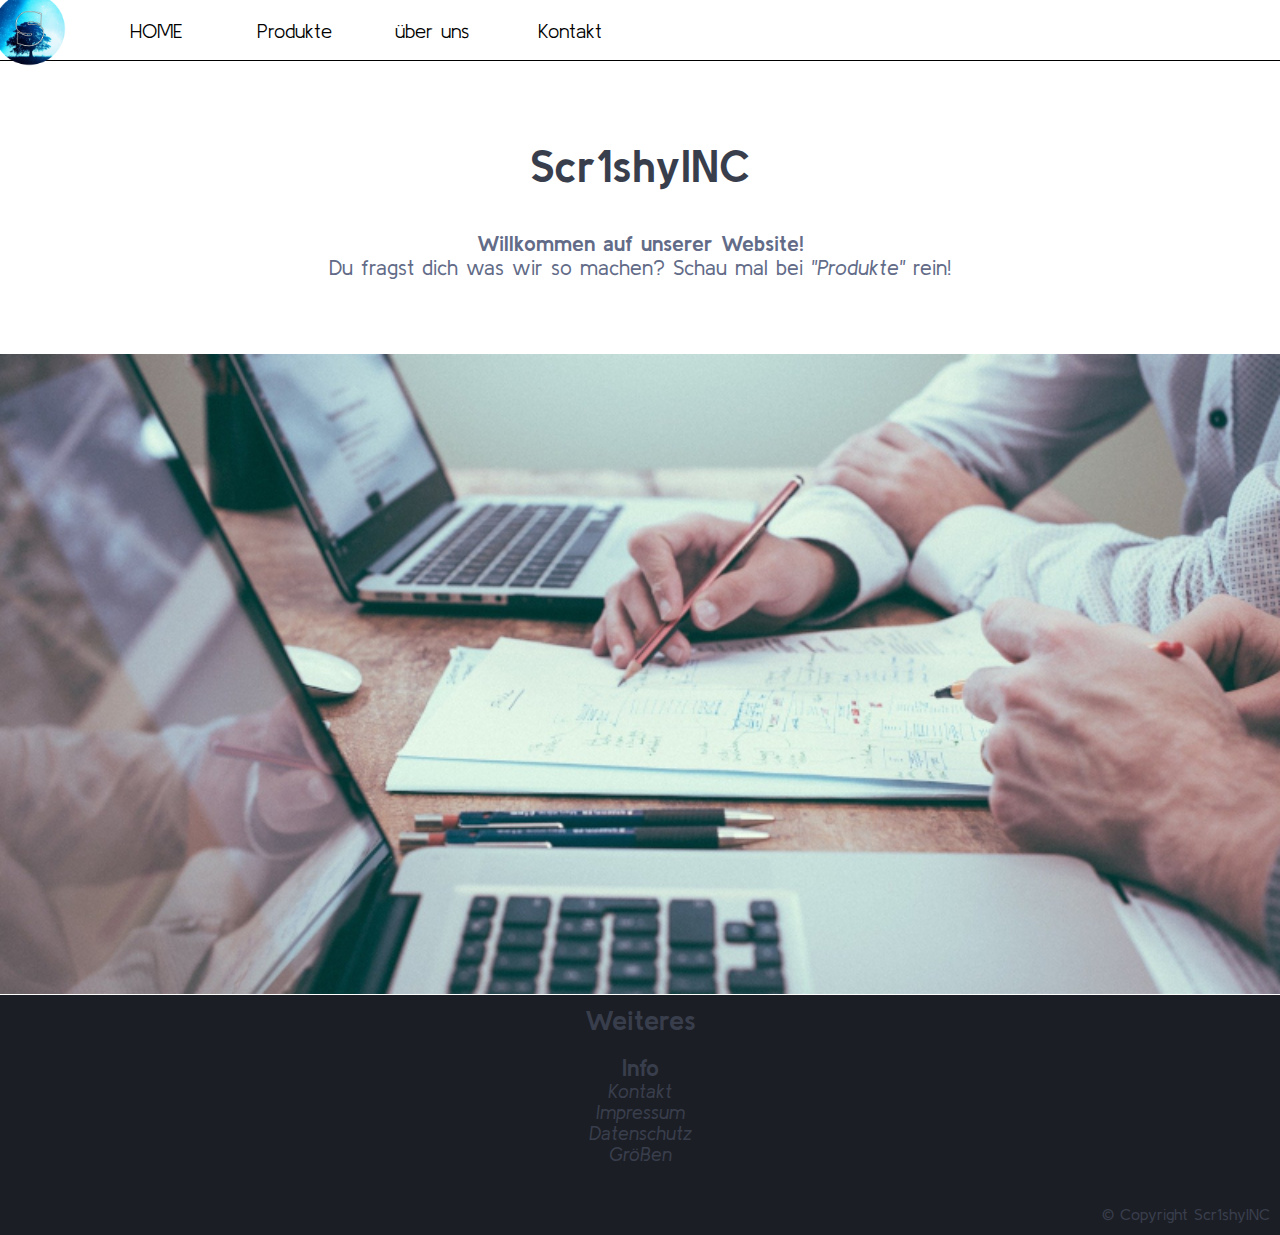
<file: BeispielCode/index.html>
<!DOCTYPE html>
<html lang="de">


<head>
  <title> Home | Scr1shyINC </title>
  <meta charset="utf-8">
  <meta name="viewport" content="width=device-width, intial-scale=1.0">
  <link href="style.css" rel="stylesheet" type="text/css">
  <link href="https://fonts.googleapis.com/css?family=Kulim+Park&display=swap" rel="stylesheet">
  <link href="S_Icon.png" rel="icon">
</head>


<body>

  <header>
    <nav>
      <ul>
        <li> <a href="index.html"> <img src="S_Icon.png"> </a> </li>
        <li> <div id="PB_Platz"></div> </li>
        <li> <a href="index.html" id="HeadLink"> HOME </a> </li>

        <li> <a href="produkte.html" id="HeadLink"> Produkte </a>
          <ul>
            <li> <a href="Hoodie.html" id="HeadLink"> Pullover </a> </li>
          <!--  <li> <a href=""> Shirts </a> </li>
            <li> <a href=""> ... </a> </li> -->
          </ul>
        </li>

        <li> <a href="about.html" id="HeadLink"> über uns </a> </li>
        <li> <a href="Kontakt.html" id="HeadLink"> Kontakt </a> </li>
      </ul>
    </nav>
  </header>

  <div id="HeaderPlatz"> </div>

  <div id="MainContainer">

    <h1> Scr1shyINC </h1>

    <p id="normal">
      <b> Willkommen auf unserer Website! </b>
      <br> Du fragst dich was wir so machen? Schau mal bei <a id="normalLink" href="produkte.html"> <i> "Produkte" </i> </a> rein!
     </p>

    <img class="WelcIMG" src="Bilder/officeCrop.png">

  </div>

  <footer>
    <div id="FooterText">
      <h1> Weiteres </h1>
      <p> <b> Info </b> </p>
      <ul>
        <li> <i> <a href="Kontakt.html"> Kontakt </a> </i> </li>
        <li> <i> <a href="impressum.html"> Impressum </a> </i> </li>
        <li> <i> <a href="datenschutz.html"> Datenschutz </a> </i> </li>
        <li> <i> <a href="sizes.html"> Größen </a> </i> </li>
      </ul>
    </div>
    <div id="CopyrightLine">
      <p> &copy; Copyright Scr1shyINC </p>
    </div>
  </footer>

</body>



</html>
</file>
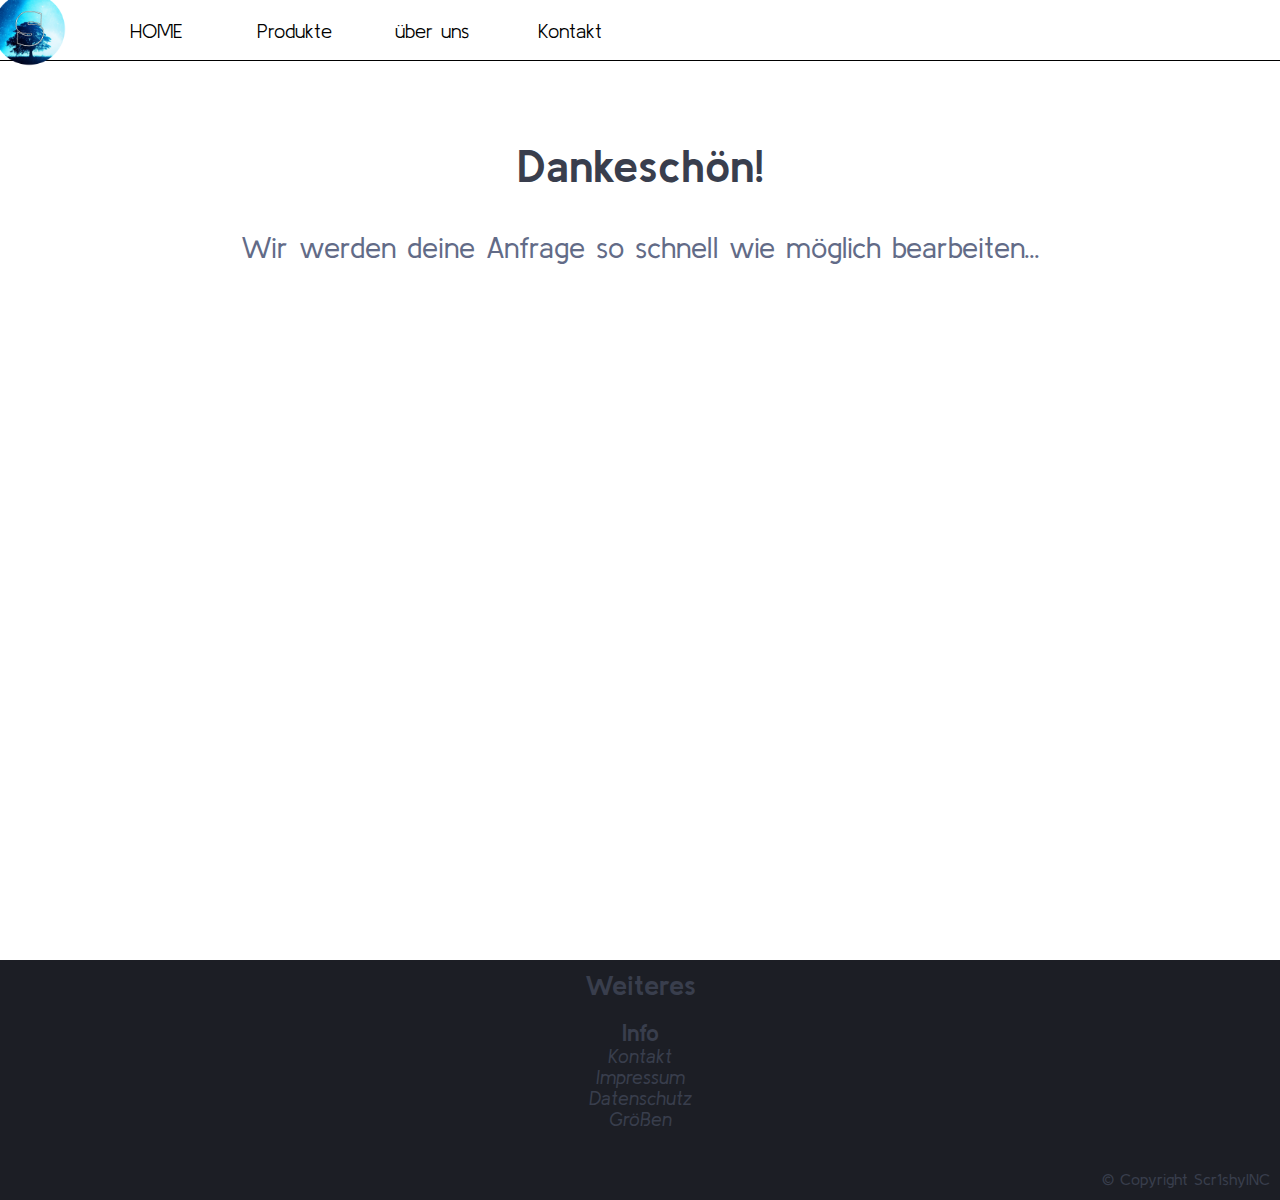
<file: BeispielCode/danke.html>
<!DOCTYPE html>
<html lang="de">

<!-- STOP Das ist "DANKE.html" !!! -->

<head>
  <title> Dankeschön | Scr1shyINC </title>
  <meta charset="utf-8">
  <meta name="viewport" content="width=device-width, intial-scale=1.0">
  <link href="style.css" rel="stylesheet" type="text/css">
  <link href="https://fonts.googleapis.com/css?family=Kulim+Park&display=swap" rel="stylesheet">
  <link href="S_Icon.png" rel="icon">
</head>


<body>

  <header>
    <nav>
      <ul>
        <li> <a href="index.html"> <img src="S_Icon.png"> </a> </li>
        <li> <div id="PB_Platz"></div> </li>
        <li> <a href="index.html" id="HeadLink"> HOME </a> </li>

        <li> <a href="produkte.html" id="HeadLink"> Produkte </a>
          <ul>
            <li> <a href="Hoodie.html" id="HeadLink"> Pullover </a> </li>
          <!--  <li> <a href=""> Shirts </a> </li>
            <li> <a href=""> ... </a> </li> -->
          </ul>
        </li>

        <li> <a href="about.html" id="HeadLink"> über uns </a> </li>
        <li> <a href="Kontakt.html" id="HeadLink"> Kontakt </a> </li>
      </ul>
    </nav>
  </header>

  <div id="HeaderPlatz"> </div>

  <div id="MainContainer">

    <h1> Dankeschön! </h1>

    <p id="danke"> Wir werden deine Anfrage so schnell wie möglich bearbeiten... </p>

  </div>

  <footer>
    <div id="FooterText">
      <h1> Weiteres </h1>
      <p> <b> Info </b> </p>
      <ul>
        <li> <i> <a href="Kontakt.html"> Kontakt </a> </i> </li>
        <li> <i> <a href="impressum.html"> Impressum </a> </i> </li>
        <li> <i> <a href="datenschutz.html"> Datenschutz </a> </i> </li>
        <li> <i> <a href="sizes.html"> Größen </a> </i> </li>
      </ul>
    </div>
    <div id="CopyrightLine">
      <p> &copy; Copyright Scr1shyINC </p>
    </div>
  </footer>

</body>



</html>
</file>
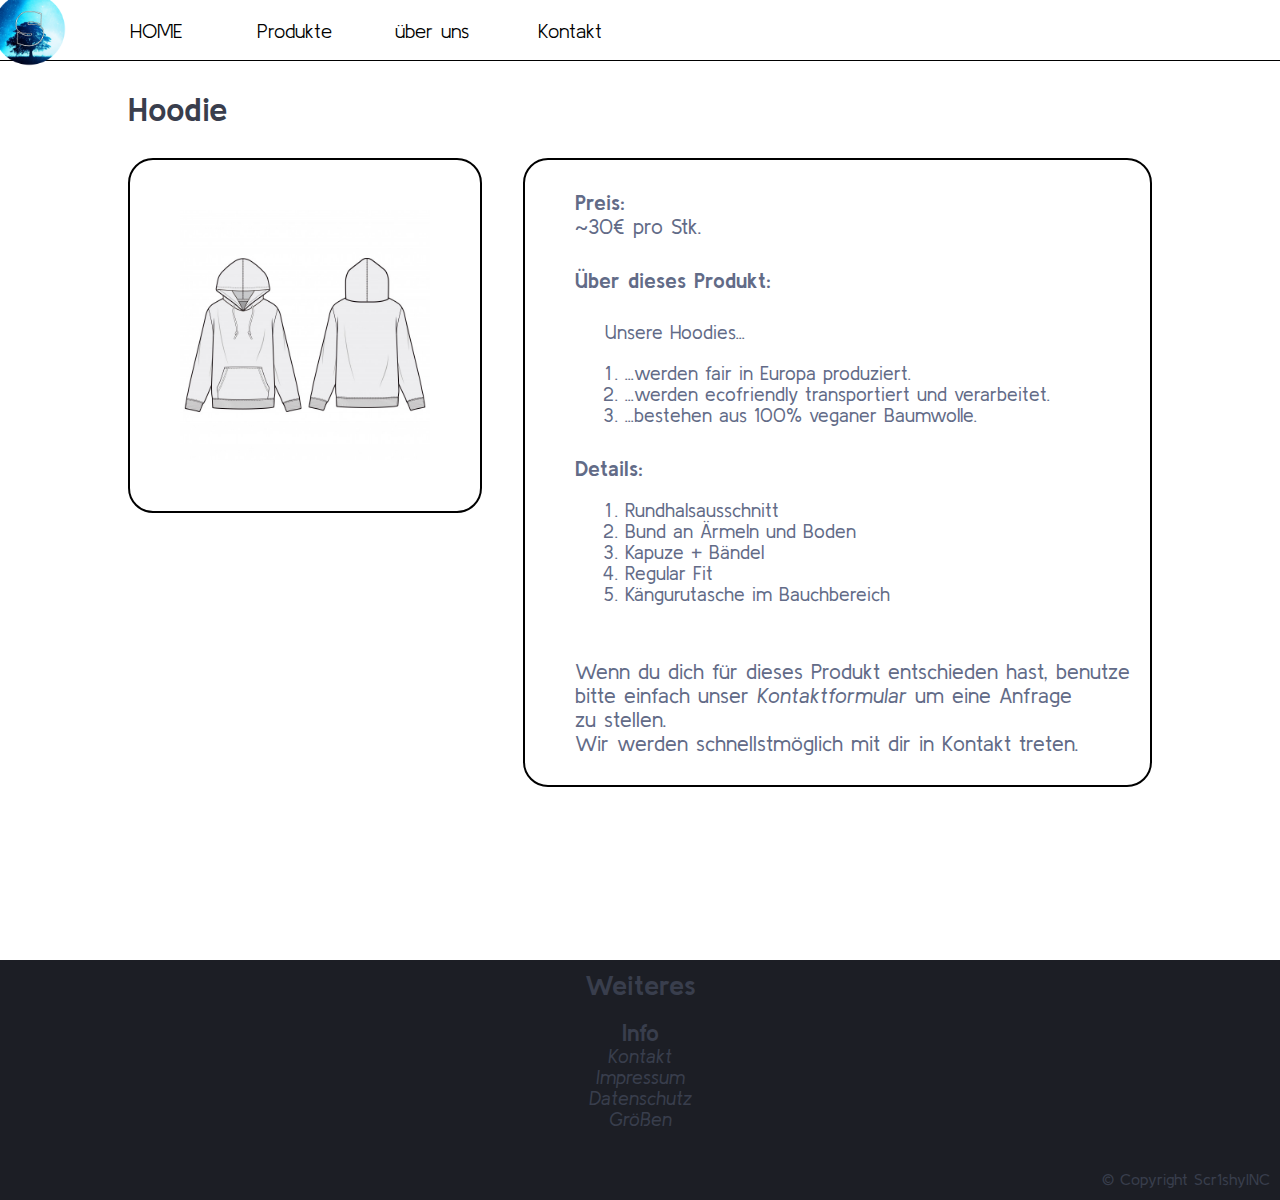
<file: BeispielCode/Hoodie.html>
<!DOCTYPE html>
<html lang="de">

<!-- STOP Das ist "HOODIE.html" !!! -->

<head>
  <title> Pullover | Scr1shyINC </title>
  <meta charset="utf-8">
  <meta name="viewport" content="width=device-width, intial-scale=1.0">
  <link href="style.css" rel="stylesheet" type="text/css">
  <link href="https://fonts.googleapis.com/css?family=Kulim+Park&display=swap" rel="stylesheet">
  <link href="S_Icon.png" rel="icon">
</head>


<body>

  <header>
    <nav>
      <ul>
        <li> <a href="index.html"> <img src="S_Icon.png"> </a> </li>
        <li> <div id="PB_Platz"></div> </li>
        <li> <a href="index.html" id="HeadLink"> HOME </a> </li>

        <li> <a href="produkte.html" id="HeadLink"> Produkte </a>
          <ul>
            <li> <a href="Hoodie.html" id="HeadLink"> Pullover </a> </li>
          <!--  <li> <a href=""> Shirts </a> </li>
            <li> <a href=""> ... </a> </li> -->
          </ul>
        </li>

        <li> <a href="about.html" id="HeadLink"> über uns </a> </li>
        <li> <a href="Kontakt.html" id="HeadLink"> Kontakt </a> </li>
      </ul>
    </nav>
  </header>

  <div id="HeaderPlatz"> </div>

  <div id="MainContainer">

    <div class="Product">
      <h2> Hoodie </h2>

      <div class="ProductIMG">
        <a href="Bilder/PulloverSkizze.png"> <img src="Bilder/PulloverSkizze.png"> </a>
      </div>

      <div class="ProductTXT">

        <p id="left"> <b> Preis: </b>
          <br> ~30€ pro Stk.
        </p>

        <p id="left"> <b> Über dieses Produkt: </b> </p>

        <p id="leftKLEIN"> Unsere Hoodies... <p>
        <ol class="ProductList">
          <li> ...werden fair in Europa produziert. </li>
          <li> ...werden ecofriendly transportiert und verarbeitet. </li>
          <li> ...bestehen aus 100% veganer Baumwolle. </li>
        </ol>

        <p id="left"> <b> Details: </b> </p>
        <ol class="ProductList">
          <li> Rundhalsausschnitt </li>
          <li> Bund an Ärmeln und Boden </li>
          <li> Kapuze + Bändel </li>
          <li> Regular Fit </li>
          <li> Kängurutasche im Bauchbereich </li>
        </ol>

        <p id="left">
          <br> Wenn du dich für dieses Produkt entschieden hast, benutze
          <br> bitte einfach unser <a id="normalLink" href="Kontakt.html"> <i> Kontaktformular</i> </a> um eine Anfrage
          <br> zu stellen.
          <br> Wir werden schnellstmöglich mit dir in Kontakt treten.
        </p>

      </div>
    </div>

  </div>

  <footer>
    <div id="FooterText">
      <h1> Weiteres </h1>
      <p> <b> Info </b> </p>
      <ul>
        <li> <i> <a href="Kontakt.html"> Kontakt </a> </i> </li>
        <li> <i> <a href="impressum.html"> Impressum </a> </i> </li>
        <li> <i> <a href="datenschutz.html"> Datenschutz </a> </i> </li>
        <li> <i> <a href="sizes.html"> Größen </a> </i> </li>
      </ul>
    </div>
    <div id="CopyrightLine">
      <p> &copy; Copyright Scr1shyINC </p>
    </div>
  </footer>

</body>



</html>
</file>
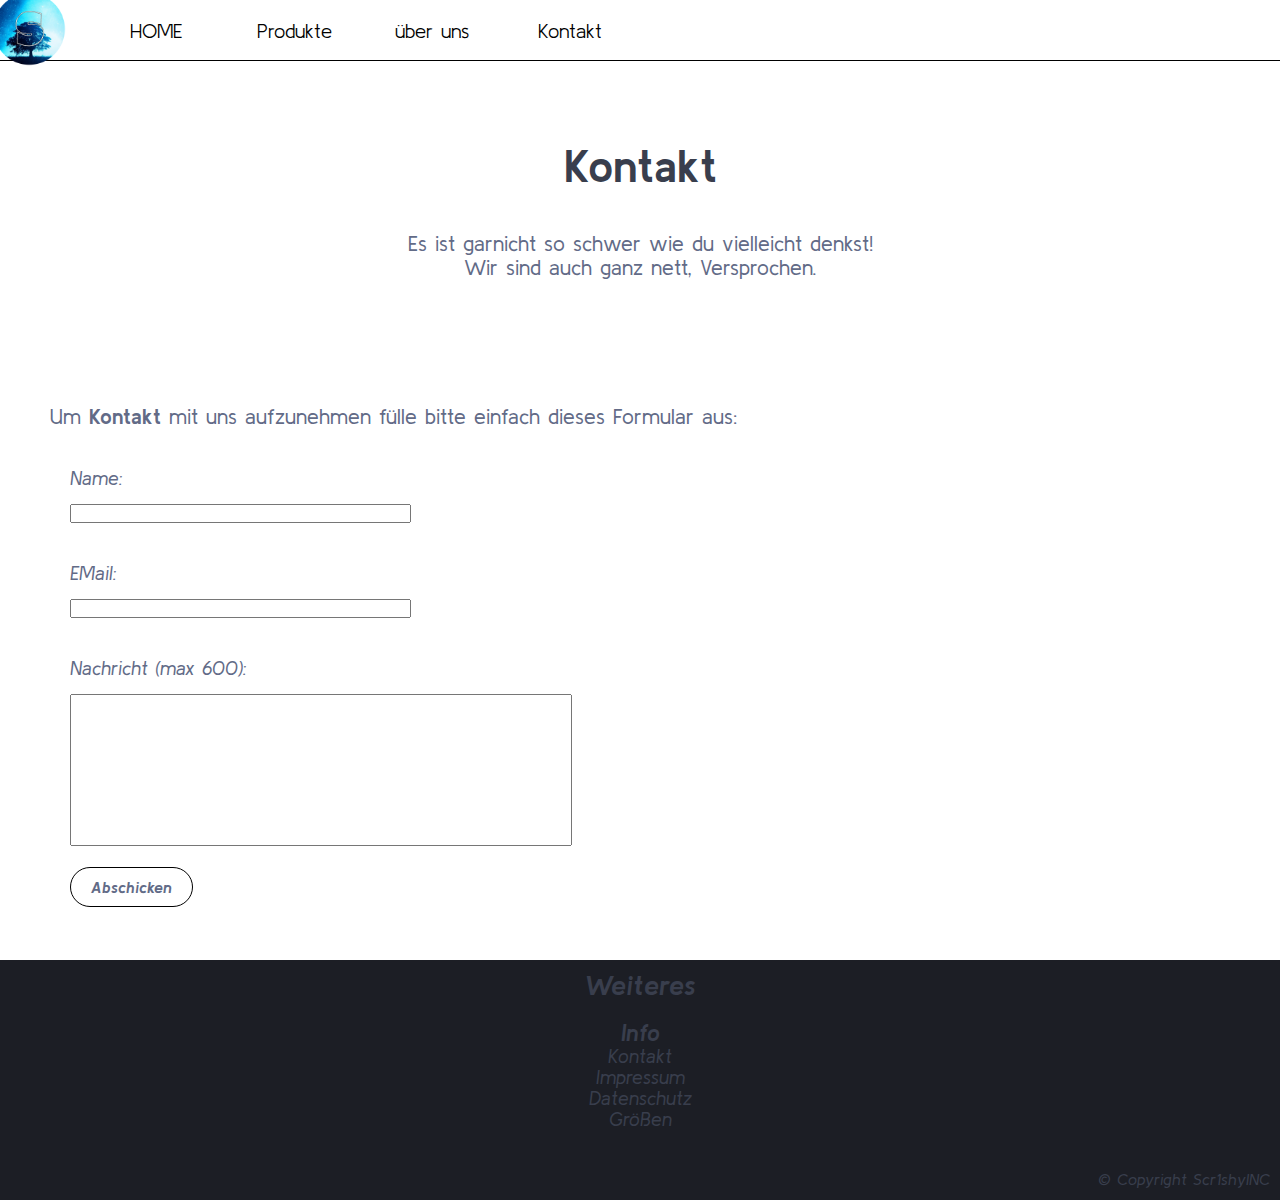
<file: BeispielCode/Kontakt.html>
<!DOCTYPE html>
<html lang="de">

<!-- STOP Das ist "KONTAKT.html" !!! -->

<head>
  <title> Kontakt | Scr1shyINC </title>
  <meta charset="utf-8">
  <meta name="viewport" content="width=device-width, intial-scale=1.0">
  <link href="style.css" rel="stylesheet" type="text/css">
  <link href="https://fonts.googleapis.com/css?family=Kulim+Park&display=swap" rel="stylesheet">
  <link href="S_Icon.png" rel="icon">
</head>


<body>

  <header>
    <nav>
      <ul>
        <li> <a href="index.html"> <img src="S_Icon.png"> </a> </li>
        <li> <div id="PB_Platz"></div> </li>
        <li> <a href="index.html" id="HeadLink"> HOME </a> </li>

        <li> <a href="produkte.html" id="HeadLink"> Produkte </a>
          <ul>
            <li> <a href="Hoodie.html" id="HeadLink"> Pullover </a> </li>
          <!--  <li> <a href=""> Shirts </a> </li>
            <li> <a href=""> ... </a> </li> -->
          </ul>
        </li>

        <li> <a href="about.html" id="HeadLink"> über uns </a> </li>
        <li> <a href="Kontakt.html" id="HeadLink"> Kontakt </a> </li>
      </ul>
    </nav>
  </header>

  <div id="HeaderPlatz"> </div>

  <div id="MainContainer">

    <h1> Kontakt </h1>

    <p id="normal"> Es ist garnicht so schwer wie du vielleicht denkst!
      <br> Wir sind auch ganz nett, Versprochen.
    </p>

    <p id="FormularHead"> Um <b> Kontakt </b> mit uns aufzunehmen fülle bitte einfach dieses Formular aus: </p>

    <div id="Formular">
      <p id="Formular"> <i> Name: <i> </p>
        <input id="name" type="text" name="name" size="40" maxlength="40">

      <p id="Formular"> <i> EMail: </i> </p>
        <input id="email" type="email" name="email" size="40" maxlength="40">

      <p id="Formular"> <i> Nachricht (max 600): </i> </p>
        <textarea id="nachricht" maxlength="600"> </textarea>

      <a href="danke.html"> <b> Abschicken </b> </a>
    </div>

    <p id="FormularFoot"> </p>

  </div>

  <footer>
    <div id="FooterText">
      <h1> Weiteres </h1>
      <p> <b> Info </b> </p>
      <ul>
        <li> <i> <a href="Kontakt.html"> Kontakt </a> </i> </li>
        <li> <i> <a href="impressum.html"> Impressum </a> </i> </li>
        <li> <i> <a href="datenschutz.html"> Datenschutz </a> </i> </li>
        <li> <i> <a href="sizes.html"> Größen </a> </i> </li>
      </ul>
    </div>
    <div id="CopyrightLine">
      <p> &copy; Copyright Scr1shyINC </p>
    </div>
  </footer>

</body>



</html>
</file>
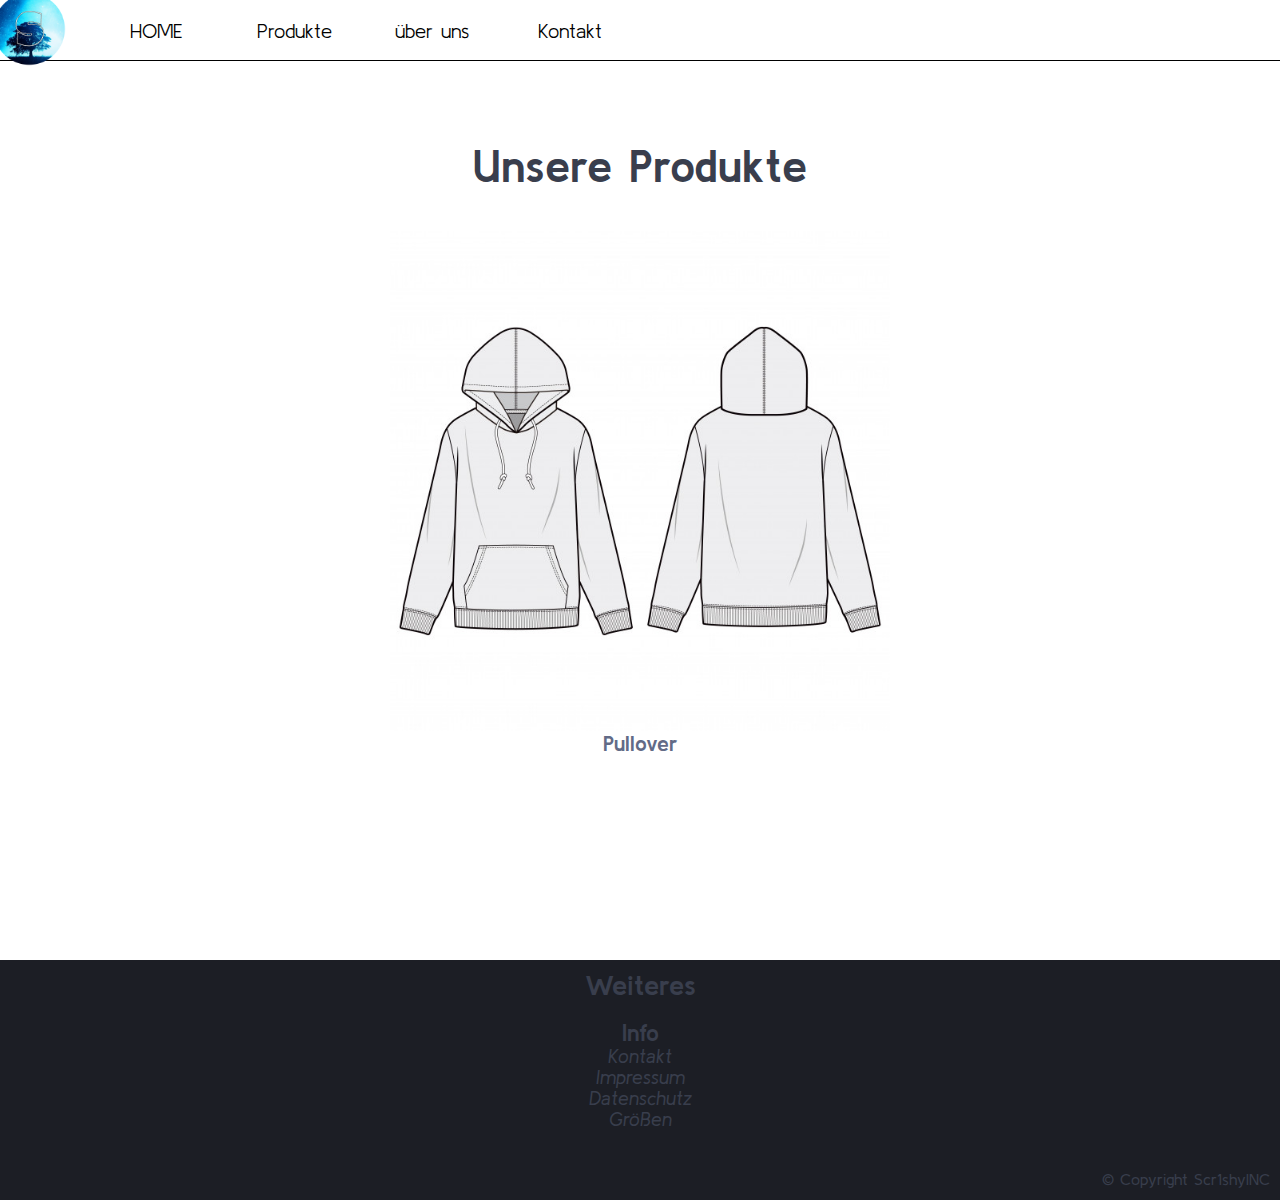
<file: BeispielCode/produkte.html>
<!DOCTYPE html>
<html lang="de">

<!-- STOP Das ist "PRODUKTE.html" !!! -->

<head>
  <title> Produkte | Scr1shyINC </title>
  <meta charset="utf-8">
  <meta name="viewport" content="width=device-width, intial-scale=1.0">
  <link href="style.css" rel="stylesheet" type="text/css">
  <link href="https://fonts.googleapis.com/css?family=Kulim+Park&display=swap" rel="stylesheet">
  <link href="S_Icon.png" rel="icon">
</head>


<body>

  <header>
    <nav>
      <ul>
        <li> <a href="index.html"> <img src="S_Icon.png"> </a> </li>
        <li> <div id="PB_Platz"></div> </li>
        <li> <a href="index.html" id="HeadLink"> HOME </a> </li>

        <li> <a href="produkte.html" id="HeadLink"> Produkte </a>
          <ul>
            <li> <a href="Hoodie.html" id="HeadLink"> Pullover </a> </li>
          <!--  <li> <a href=""> Shirts </a> </li>
            <li> <a href=""> ... </a> </li> -->
          </ul>
        </li>

        <li> <a href="about.html" id="HeadLink"> über uns </a> </li>
        <li> <a href="Kontakt.html" id="HeadLink"> Kontakt </a> </li>
      </ul>
    </nav>
  </header>

  <div id="HeaderPlatz"> </div>

  <div id="MainContainer">

    <h1> Unsere Produkte </h1>

    <div id="Hoodies">
      <a href="Hoodie.html"> <img src="Bilder/PulloverSkizze.png"> </a>
    </div>

    <p id="normal"> <b> Pullover </b> </p>

    </div>

  </div>

  <footer>
    <div id="FooterText">
      <h1> Weiteres </h1>
      <p> <b> Info </b> </p>
      <ul>
        <li> <i> <a href="Kontakt.html"> Kontakt </a> </i> </li>
        <li> <i> <a href="impressum.html"> Impressum </a> </i> </li>
        <li> <i> <a href="datenschutz.html"> Datenschutz </a> </i> </li>
        <li> <i> <a href="sizes.html"> Größen </a> </i> </li>
      </ul>
    </div>
    <div id="CopyrightLine">
      <p> &copy; Copyright Scr1shyINC </p>
    </div>
  </footer>

</body>



</html>
</file>
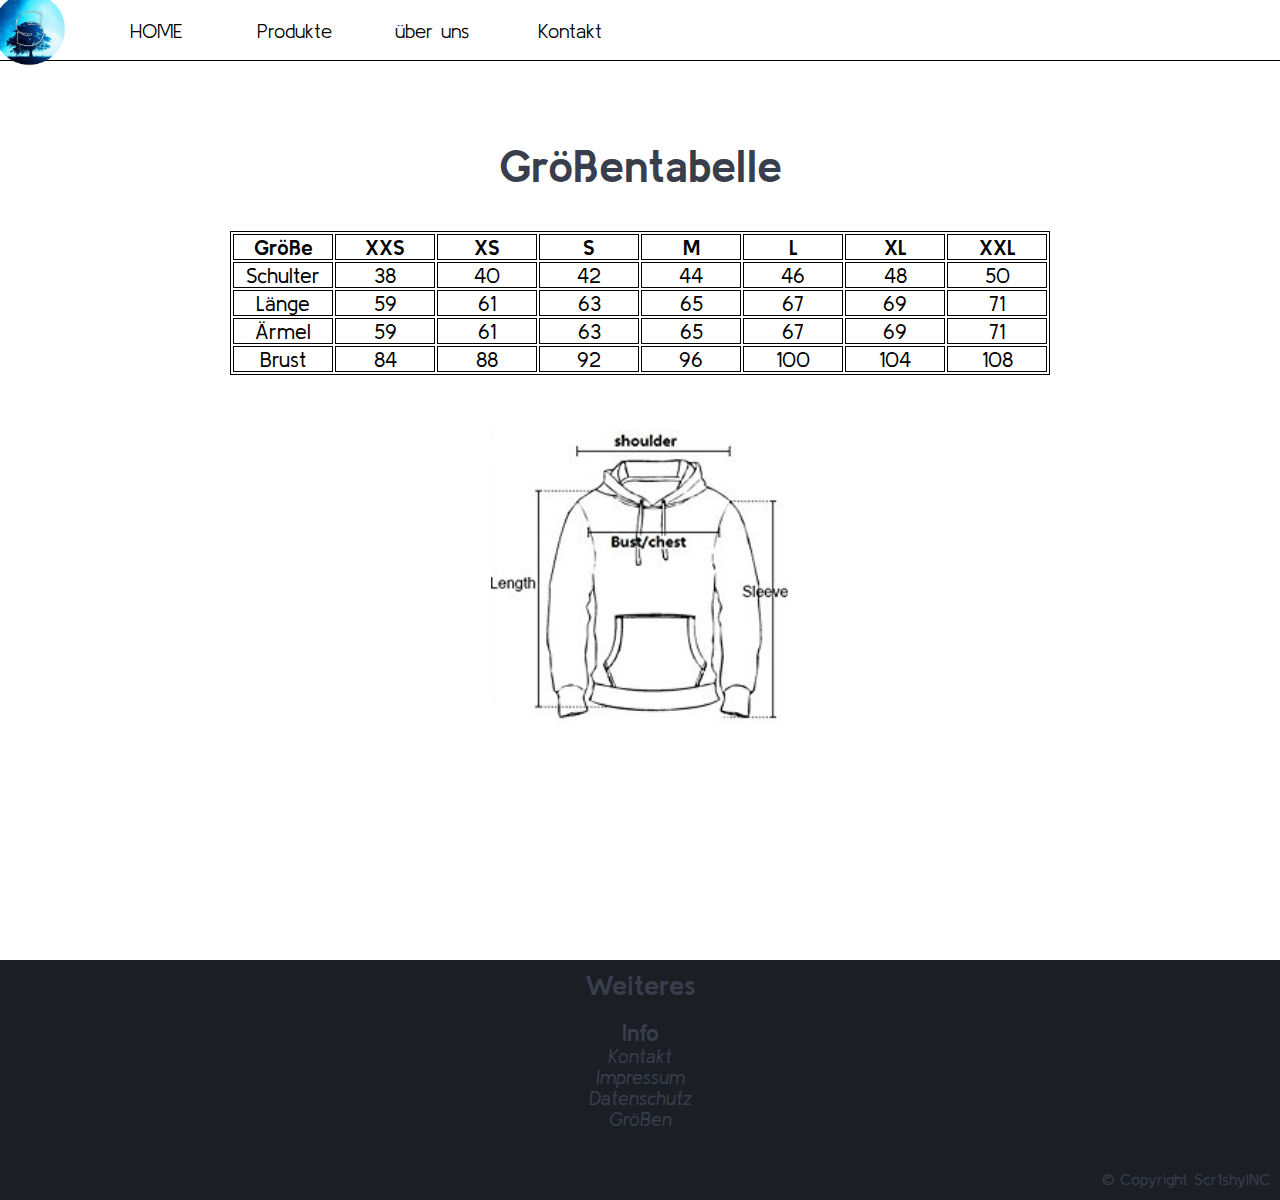
<file: BeispielCode/sizes.html>
<!DOCTYPE html>
<html lang="de">

<!-- STOP Das ist "SIZES.html" !!! -->

<head>
  <title> Größen | Scr1shyINC </title>
  <meta charset="utf-8">
  <meta name="viewport" content="width=device-width, intial-scale=1.0">
  <link href="style.css" rel="stylesheet" type="text/css">
  <link href="https://fonts.googleapis.com/css?family=Kulim+Park&display=swap" rel="stylesheet">
  <link href="S_Icon.png" rel="icon">
</head>


<body>

  <header>
    <nav>
      <ul>
        <li> <a href="index.html"> <img src="S_Icon.png"> </a> </li>
        <li> <div id="PB_Platz"></div> </li>
        <li> <a href="index.html" id="HeadLink"> HOME </a> </li>

        <li> <a href="produkte.html" id="HeadLink"> Produkte </a>
          <ul>
            <li> <a href="Hoodie.html" id="HeadLink"> Pullover </a> </li>
          <!--  <li> <a href=""> Shirts </a> </li>
            <li> <a href=""> ... </a> </li> -->
          </ul>
        </li>

        <li> <a href="about.html" id="HeadLink"> über uns </a> </li>
        <li> <a href="Kontakt.html" id="HeadLink"> Kontakt </a> </li>
      </ul>
    </nav>
  </header>

  <div id="HeaderPlatz"> </div>

  <div id="MainContainer">

    <h1> Größentabelle </h1>

    <table id="sizes">
      <col width="100">
      <col width="100">
      <col width="100">
      <col width="100">
      <col width="100">
      <col width="100">
      <col width="100">
      <col width="100">
      <tr>
        <th> Größe </th>
        <th> XXS </th>
        <th> XS </th>
        <th> S </th>
        <th> M </th>
        <th> L </th>
        <th> XL </th>
        <th> XXL </th>
      </tr>
      <tr>
        <td> Schulter </td>
        <td> 38 </td>
        <td> 40 </td>
        <td> 42 </td>
        <td> 44 </td>
        <td> 46 </td>
        <td> 48 </td>
        <td> 50 </td>
      </tr>
      <tr>
        <td> Länge </td>
        <td> 59 </td>
        <td> 61 </td>
        <td> 63 </td>
        <td> 65 </td>
        <td> 67 </td>
        <td> 69 </td>
        <td> 71 </td>
      </tr>
      <tr>
        <td> Ärmel </td>
        <td> 59 </td>
        <td> 61 </td>
        <td> 63 </td>
        <td> 65 </td>
        <td> 67 </td>
        <td> 69 </td>
        <td> 71 </td>
      </tr>
      <tr>
        <td> Brust </td>
        <td> 84 </td>
        <td> 88 </td>
        <td> 92 </td>
        <td> 96 </td>
        <td> 100 </td>
        <td> 104 </td>
        <td> 108 </td>
      </tr>
    </table>

    <div id="sizesIMG">
      <img src="Bilder/SizesCrop.png">
    </div>
  </div>

  <footer>
    <div id="FooterText">
      <h1> Weiteres </h1>
      <p> <b> Info </b> </p>
      <ul>
        <li> <i> <a href="Kontakt.html"> Kontakt </a> </i> </li>
        <li> <i> <a href="impressum.html"> Impressum </a> </i> </li>
        <li> <i> <a href="datenschutz.html"> Datenschutz </a> </i> </li>
        <li> <i> <a href="sizes.html"> Größen </a> </i> </li>
      </ul>
    </div>
    <div id="CopyrightLine">
      <p> &copy; Copyright Scr1shyINC </p>
    </div>
  </footer>

</body>



</html>
</file>
<file: BeispielCode/style.css>
* {
  margin: 0;
  padding: 0;
}

body, html {
  background-color: white;
  font-size: 62.5%;
  height: 100%;
}

body div#HeaderPlatz {
  height: 6rem;
  width: 100%;
}

body div#MainContainer {
  min-height: 100%;
  overflow: auto;
}

body header {
  border-bottom: 1px solid black;
  text-align: left;
  position: fixed;
  height: 6rem;
  width: 100%;
  background-color: white;
}

body header nav {
  display: inline-block;
}

body header nav ul {
  display: inline-block;
}

body header nav ul li {
  list-style: none;
  float: left;
  position: relative;
}

body header nav ul li img {
  height: 5.75rem;
  width: auto;
  display: inline-block;
  transition: transform .2s;
}

body header nav ul li img:hover {
  transform: scale(1.25);
}

body header nav ul li a#HeadLink {
  display: inline-block;
  float: left;
  text-decoration: none;
  text-align: center;
  font-family: Kulim Park, sans-serif;
  color: black;
  background-color: white;
  margin: 0 1px 0 0;
  padding: 1.85rem;
  min-width: 10rem;
  font-size: 2rem;
  font-weight: 300;
}

body header nav ul li:hover > a#HeadLink {
  background-color: lightgrey;
  transition: all 500ms;
}

body header nav ul li ul {
  overflow: hidden;
  position: absolute;
  top: 100%;
  left: 0;
  width: 100%;
  transition: 500ms all;
  max-height: 0;
  border-bottom: 1px solid black;
}

 body header nav ul li:hover > ul {
  max-height: 700px;
}

body header nav ul li div#PB_Platz {
  height: 3rem;
  width: 3rem;
  display: inline-block;
}



body div#MainContainer h1 {
  font-size: 34pt;
  text-align: center;
  font-family: Kulim Park, sans-serif;
  color: #393E4D;
  padding-top: 8rem;
  padding-bottom: 4rem;
}

body div#MainContainer p#normal {
  text-align: center;
  font-size: 16pt;
  font-family: Kulim Park, sans-serif;
  color: #626B87;
  padding-bottom: 2.5rem;
}

body div#MainContainer p#left {
  text-align: left;
  font-size: 16pt;
  font-family: Kulim Park, sans-serif;
  color: #626B87;
  padding-left: 5rem;
  padding-top: 3rem;
}

body div#MainContainer p#danke {
  text-align: center;
  font-size: 22pt;
  font-family: Kulim Park, sans-serif;
  color: #626B87;
}

body div#MainContainer p#FormularHead {
  text-align: left;
  font-size: 16pt;
  font-family: Kulim Park, sans-serif;
  color: #626B87;
  padding-left: 5rem;
  padding-top: 10rem;
}

body #MainContainer a#normalLink {
  font-size: 16pt;
  font-family: Kulim Park, sans-serif;
  text-decoration: none;
  color: #626B87;
}

body div#MainContainer div#Formular {
  height: 50rem;
  width: 50rem;
  /* border: 1px solid red; */
  margin-left: 7rem;
}

body div#MainContainer div#Formular p#Formular {
  font-size: 14pt;
  font-family: Kulim Park, sans-serif;
  color: #626B87;
  padding-top: 4rem;
  padding-bottom: 1.5rem;
}

body div#MainContainer div#Formular textarea#nachricht {
  height: 15rem;
  width: 50rem;
  resize: none;
}

body div#MainContainer div#Formular a {
  padding-top: 1rem;
  padding-bottom: 1rem;
  padding-left: 2rem;
  padding-right: 2rem;
  border: 1px solid black;
  margin-top: 2rem;
  display: inline-block;
  font-family: Kulim Park, sans-serif;
  font-size: 12pt;
  text-decoration: none;
  color: #626B87;
  background-color: white;
  border-radius: 2.5rem;
}

body div#MainContainer div#Platzhalter {
  height: 8rem;
  width: auto;
  /* border: 1px solid red; */
  margin-left: auto;
  margin-right: auto;
}

body div#MainContainer h2 {
  font-size: 25pt;
  text-align: center;
  font-family: Kulim Park, sans-serif;
  color: #393E4D;
  padding-bottom: 3rem;
}

body div#MainContainer .Product h2 {
  font-size: 25pt;
  text-align: left;
  font-family: Kulim Park, sans-serif;
  color: #393E4D;
  padding-top: 3rem;
  padding-bottom: 0;
}

body div#MainContainer div#CEO {
  height: 50rem;
  width: auto;
  /* border: 1px solid orange; */
  margin-left: auto;
  margin-right: auto;
  text-align: center;
}

body div#MainContainer div#CEO div#Bild1 {
  height: 40rem;
  width: 25rem;
  /* border: 2px solid blue; */
  display: inline-block;
  margin-right: 3rem;
}

body div#MainContainer div#CEO div#Bild2 {
  height: 40rem;
  width: 25rem;
  /* border: 2px solid blue; */
  display: inline-block;
  margin-left: 3rem;
}

body div#MainContainer div#CEO div#Bild1 img {
  width: 25rem;
  height: auto;
  padding-bottom: 1.5rem;
}

body div#MainContainer div#CEO div#Bild2 img {
  width: 25rem;
  height: auto;
  padding-bottom: 1.5rem;
}

body #MainContainer table#sizes {
  margin-left: auto;
  margin-right: auto;
}

body #MainContainer table#sizes, th, td {
  font-size: 16pt;
  font-family: Kulim Park, sans-serif;
  border: 1px solid black;
  text-align: center;
}

body #MainContainer #sizesIMG {
  margin-left: auto;
  margin-right: auto;
  height: 30rem;
  width: auto;
  /* border: 1px solid red; */
  text-align: center;
  margin-top: 5rem;
}

body #MainContainer #sizesIMG img {
  height: 300px;
  width: auto;
}

body #MainContainer #Hoodies {
  height: 50rem;
  width: auto;
  /* border: 1px solid red; */
  text-align: center;
}

body #MainContainer #Hoodies img {
  height: 50rem;
  width: auto;
}

body #MainContainer ol {
  margin-top: 2rem;
  margin-left: 10rem;
  text-align: left;
  font-size: 14pt;
  font-family: Kulim Park, sans-serif;
}

body #MainContainer .ProductTXT .ProductList {
  margin-left: 10rem;
  text-align: left;
  font-size: 14pt;
  font-family: Kulim Park, sans-serif;
  color: #626B87;
}

body #MainContainer .ProductTXT #leftKLEIN {
  font-size: 14pt;
  font-family: Kulim Park, sans-serif;
  color: #626B87;
  margin-left: 8rem;
  margin-top: 3rem;
}

body #MainContainer .WelcIMG {
  height: auto;
  width: 100%;
  margin-top: 5rem;
}

body #MainContainer .Product {
  /* border: 1px solid green; */
  width: 80%;
  height: 80rem;
  margin-left: auto;
  margin-right: auto;
}

body #MainContainer .ProductIMG {
  border: 2px solid black;
  padding: 5rem;
  border-radius: 2.5rem;
  width: 25rem;
  float: left;
  margin-top: 3rem;
}

body #MainContainer .ProductIMG img {
  height: 250px;
  width: auto;
}

body #MainContainer .ProductTXT {
  border: 2px solid black;
  border-radius: 2.5rem;
  height: 62.5rem;
  width: 45rem;
  float: right;
  min-width: 62.5rem;
  margin-left: 3rem;
  margin-top: 3rem;
}














body footer {
  width: auto;
  height: 24rem;
  background-color: #1c1e25;
}

body footer div#FooterText {
  height: 20rem;
  width: 100%;
  /* border: 1px solid pink; */
  margin-left: auto;
  margin-right: auto;
}

body footer div#FooterText h1 {
  text-align: center;
  color: #393E4D;
  font-family: Kulim Park, sans-serif;
  font-size: 20pt;
  padding-bottom: 2rem;
  padding-top: 1rem;
}

body footer div#FooterText p {
  font-family: Kulim Park, sans-serif;
  font-size: 17pt;
  color: #393E4D;
  text-align: center;
}

body footer div#CopyrightLine {
  /* border: 1px solid red; */
  height: 3rem;
  width: auto;
}

body footer div#CopyrightLine p {
  text-align: right;
  font-family: Kulim Park, sans-serif;
  color: #393E4D;
  font-size: 12pt;
  padding: 1rem;
}

body footer div#FooterText ul {
  font-family: Kulim Park, sans-serif;
  font-size: 14pt;
  color: #393E4D;
  text-align: center;
  justify-content: center;
  list-style: none;
  /* display: inline-block; */
}

body footer div#FooterText ul li a {
  text-decoration: none;
  color: #393E4D;
}

body footer div#FooterText ul li a:hover {
  font-size: 16pt;
  transition: all 250ms;
}
</file>
